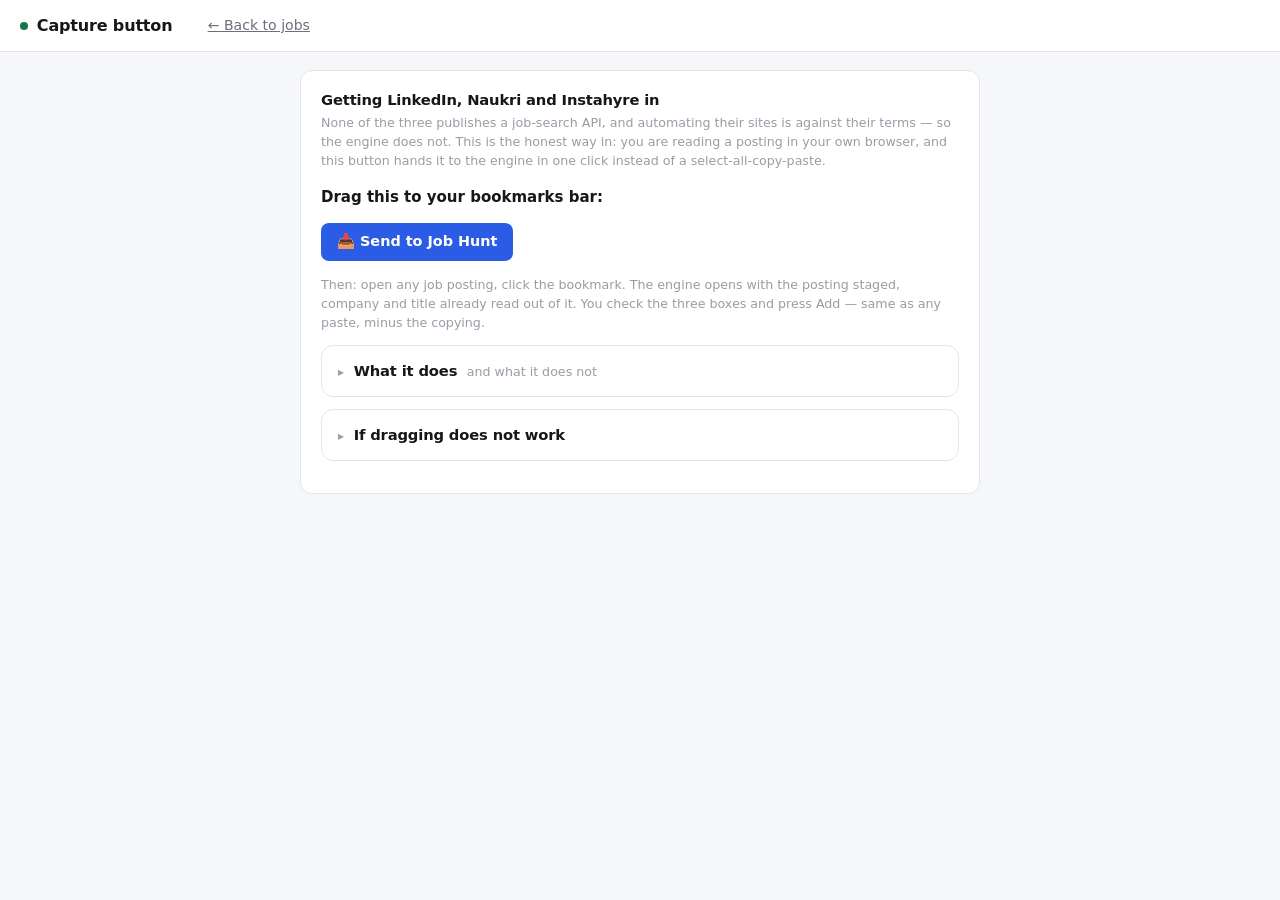
<file: src/main/resources/static/bookmarklet.html>
<!doctype html>
<html lang="en">
<head>
<meta charset="utf-8">
<meta name="viewport" content="width=device-width, initial-scale=1">
<title>Capture button — Job Hunt Engine</title>
<link rel="stylesheet" href="styles.css">
</head>
<body>

<header class="topbar">
  <div class="brand"><span class="dot"></span><h1>Capture button</h1></div>
  <nav class="tabs"><a class="tab" href="/">← Back to jobs</a></nav>
</header>

<main>
  <div class="card">
    <h2>Getting LinkedIn, Naukri and Instahyre in</h2>
    <p class="hint">
      None of the three publishes a job-search API, and automating their sites is
      against their terms — so the engine does not. This is the honest way in:
      you are reading a posting in your own browser, and this button hands it to
      the engine in one click instead of a select-all-copy-paste.
    </p>

    <p><strong>Drag this to your bookmarks bar:</strong></p>

    <p>
      <a id="bm" class="bookmarklet" href="#">📥 Send to Job Hunt</a>
    </p>

    <p class="hint">
      Then: open any job posting, click the bookmark. The engine opens with the
      posting staged, company and title already read out of it. You check the
      three boxes and press Add — same as any paste, minus the copying.
    </p>

    <details class="panel">
      <summary><h2>What it does</h2><span class="hint">and what it does not</span></summary>
      <ul class="hint">
        <li>Reads the text of the page you are looking at, plus its URL and title.</li>
        <li>Submits them to <code>127.0.0.1:6969</code> as an ordinary form post —
            no background requests, no permissions, nothing installed.</li>
        <li>Does <strong>not</strong> log in anywhere, follow links, read other
            pages, or run unless you click it.</li>
        <li>Nothing is saved until you press Add in the engine.</li>
      </ul>
    </details>

    <details class="panel">
      <summary><h2>If dragging does not work</h2></summary>
      <p class="hint">
        Create a bookmark by hand, name it anything, and paste this as the URL:
      </p>
      <pre id="src"></pre>
    </details>
  </div>
</main>

<script>
/* Built as a string so the same source fills both the draggable link and the
   copy-paste box, and so the engine's own origin is baked in rather than
   guessed at by the bookmarklet. */
const ENGINE = location.origin;

const code = `(function(){
  var t=document.body.innerText||'';
  var f=document.createElement('form');
  f.method='POST'; f.action='${ENGINE}/capture'; f.target='_blank';
  function add(n,v){var i=document.createElement('input');i.type='hidden';i.name=n;i.value=v;f.appendChild(i);}
  add('text', t.slice(0,150000));
  add('url', location.href);
  add('pageTitle', document.title);
  document.body.appendChild(f); f.submit(); f.remove();
})();`;

const href = 'javascript:' + encodeURIComponent(code.replace(/\n\s*/g, ''));
document.getElementById('bm').setAttribute('href', href);
document.getElementById('src').textContent = href;
</script>

<style>
.bookmarklet {
  display: inline-block; padding: 0.5rem 1rem; border-radius: 8px;
  background: var(--accent); color: #fff; font-weight: 600; text-decoration: none;
  font-size: 0.9rem; cursor: grab;
}
main { max-width: 720px; }
ul.hint { line-height: 1.9; }
</style>

</body>
</html>
</file>
<file: src/main/resources/static/styles.css>
/* Job Hunt Engine — bundled UI.
   Plain CSS, no build step. Three static files against the same REST API a
   future dashboard would use. See docs/DECISIONS.md #3. */

:root {
  --bg: #f6f7f9;
  --panel: #ffffff;
  --border: #e4e5ea;
  --line: #eef0f3;
  --text: #16171b;
  --muted: #6d6f7a;
  --faint: #9a9ca6;
  --accent: #2b5ce6;
  --accent-soft: #eaf0ff;
  --ok: #14764a;
  --ok-soft: #e4f3ea;
  --warn: #8a5a00;
  --warn-soft: #fcf1dc;
  --bad: #a52222;
  --bad-soft: #fbeaea;
  --radius: 12px;
  --mono: ui-monospace, "SF Mono", "Cascadia Mono", Menlo, Consolas, monospace;
}

@media (prefers-color-scheme: dark) {
  :root {
    --bg: #121316;
    --panel: #1a1b1f;
    --border: #2c2e35;
    --line: #24262c;
    --text: #eceef2;
    --muted: #9a9ca6;
    --faint: #6d6f7a;
    --accent: #7da3ff;
    --accent-soft: #1d2740;
    --ok: #55d09a;
    --ok-soft: #142d22;
    --warn: #e3b567;
    --warn-soft: #31270f;
    --bad: #f0817d;
    --bad-soft: #331b1b;
  }
}

* { box-sizing: border-box; }

body {
  margin: 0;
  background: var(--bg);
  color: var(--text);
  font: 15px/1.5 system-ui, -apple-system, "Segoe UI", Roboto, sans-serif;
  -webkit-font-smoothing: antialiased;
}

h1 { font-size: 1rem; margin: 0; letter-spacing: -0.01em; }
h2 { font-size: 0.92rem; margin: 0; letter-spacing: -0.01em; display: inline; }
h3 { font-size: 1.1rem; margin: 0 0 0.1rem; letter-spacing: -0.015em; }

/* ── chrome ─────────────────────────────────────────────────────────── */

.topbar {
  display: flex; align-items: center; gap: 1.5rem;
  padding: 0 1.25rem; height: 52px;
  background: var(--panel); border-bottom: 1px solid var(--border);
  position: sticky; top: 0; z-index: 20;
}
.brand { display: flex; align-items: center; gap: 0.55rem; }
.brand .dot { width: 8px; height: 8px; border-radius: 50%; background: var(--ok); }
.brand .dot.down { background: var(--bad); }

.tabs { display: flex; gap: 0.15rem; }
.tab {
  border: 0; background: none; color: var(--muted);
  padding: 0.35rem 0.7rem; font: inherit; font-size: 0.88rem;
  cursor: pointer; border-radius: 7px;
}
.tab:hover { color: var(--text); background: var(--line); }
.tab.is-active { color: var(--accent); background: var(--accent-soft); font-weight: 600; }

main { max-width: 860px; margin: 0 auto; padding: 1.1rem 1.25rem 4rem; }
.view { display: none; }
.view.is-active { display: block; }

/* ── the paste box: the one thing you do every day ──────────────────── */

.paste {
  background: var(--panel); border: 1px solid var(--border);
  border-radius: var(--radius); padding: 0.6rem; margin-bottom: 1rem;
}
.paste textarea {
  width: 100%; border: 0; background: none; color: var(--text);
  font: inherit; font-size: 0.92rem; resize: none; padding: 0.35rem 0.4rem;
}
.paste textarea:focus { outline: none; }
.paste textarea::placeholder { color: var(--faint); }

.derived { border-top: 1px solid var(--line); margin-top: 0.5rem; padding-top: 0.65rem; }
.derived-fields { display: grid; grid-template-columns: repeat(4, 1fr); gap: 0.5rem; }
@media (max-width: 700px) { .derived-fields { grid-template-columns: 1fr 1fr; } }

.derived-fields label {
  display: block; font-size: 0.7rem; color: var(--muted);
  text-transform: uppercase; letter-spacing: 0.04em; position: relative;
}
.derived-fields input {
  width: 100%; margin-top: 0.2rem; padding: 0.36rem 0.5rem;
  background: var(--bg); color: var(--text);
  border: 1px solid var(--border); border-radius: 7px; font: inherit; font-size: 0.87rem;
}
.derived-fields em {
  display: block; font-style: normal; font-size: 0.66rem;
  color: var(--warn); text-transform: none; letter-spacing: 0; margin-top: 0.15rem;
  min-height: 0.9em;
}

.derived-actions { display: flex; align-items: center; gap: 0.6rem; margin-top: 0.6rem; }
.kbd-hint { font-size: 0.75rem; color: var(--faint); }
kbd {
  font-family: var(--mono); font-size: 0.68rem; padding: 0.06rem 0.28rem;
  border: 1px solid var(--border); border-bottom-width: 2px; border-radius: 4px;
  background: var(--bg);
}

/* ── filter strip ───────────────────────────────────────────────────── */

.strip { display: flex; align-items: center; gap: 0.7rem; margin-bottom: 0.8rem; flex-wrap: wrap; }
.search {
  flex: 0 0 190px; padding: 0.36rem 0.6rem;
  background: var(--panel); color: var(--text);
  border: 1px solid var(--border); border-radius: 7px; font: inherit; font-size: 0.85rem;
}
.pills { display: flex; gap: 0.3rem; flex-wrap: wrap; }
.pill {
  border: 1px solid var(--border); background: var(--panel); color: var(--muted);
  padding: 0.26rem 0.6rem; border-radius: 20px; font: inherit; font-size: 0.79rem; cursor: pointer;
}
.pill b { font-variant-numeric: tabular-nums; color: var(--text); margin-left: 0.15rem; }
.pill:hover { border-color: var(--accent); }
.pill.is-on { background: var(--accent); border-color: var(--accent); color: #fff; }
.pill.is-on b { color: #fff; }

/* ── job cards ──────────────────────────────────────────────────────── */

.list { display: flex; flex-direction: column; gap: 0.5rem; }

.job {
  display: flex; gap: 1rem; align-items: center; justify-content: space-between;
  background: var(--panel); border: 1px solid var(--border);
  border-radius: var(--radius); padding: 0.75rem 0.9rem;
}
.job-main { min-width: 0; }
.job-head { display: flex; align-items: center; gap: 0.45rem; flex-wrap: wrap; }
.job-title { font-weight: 600; font-size: 0.95rem; letter-spacing: -0.01em; }
.job-sub { color: var(--muted); font-size: 0.81rem; margin-top: 0.1rem; }
.job-sub .sep { color: var(--faint); }
.job-chips { display: flex; gap: 0.3rem; flex-wrap: wrap; margin-top: 0.45rem; }
.job-actions { display: flex; gap: 0.35rem; flex-shrink: 0; align-items: center; }

.chip {
  font-size: 0.71rem; padding: 0.12rem 0.42rem; border-radius: 5px;
  background: var(--bg); border: 1px solid var(--border); color: var(--muted);
  white-space: nowrap; text-decoration: none;
}
.chip.tech { font-family: var(--mono); font-size: 0.69rem; }
.chip.more { color: var(--faint); border-style: dashed; }

.badge {
  font-size: 0.68rem; font-weight: 700; letter-spacing: 0.02em;
  padding: 0.11rem 0.4rem; border-radius: 5px; text-transform: lowercase;
}
.badge.status   { background: var(--accent-soft); color: var(--accent); }
.badge.terminal { background: var(--bg); color: var(--muted); border: 1px solid var(--border); }
.badge.apply    { background: var(--ok-soft); color: var(--ok); }
.badge.review   { background: var(--warn-soft); color: var(--warn); }
.badge.skip     { background: var(--bad-soft); color: var(--bad); }

.empty {
  color: var(--muted); font-size: 0.88rem; padding: 2.5rem 1rem; text-align: center;
  border: 1px dashed var(--border); border-radius: var(--radius); line-height: 1.8;
}

/* ── buttons ────────────────────────────────────────────────────────── */

button {
  font: inherit; cursor: pointer; border-radius: 7px;
  border: 1px solid var(--border); background: var(--panel); color: var(--text);
  padding: 0.4rem 0.8rem; font-size: 0.85rem;
}
button:hover { border-color: var(--accent); color: var(--accent); }
button:disabled { opacity: 0.5; cursor: default; }
button.sm { padding: 0.3rem 0.62rem; font-size: 0.8rem; }
button.primary { background: var(--accent); border-color: var(--accent); color: #fff; font-weight: 600; }
button.primary:hover { filter: brightness(1.1); color: #fff; }
button.ghost { color: var(--muted); }
button.danger { color: var(--bad); border-color: var(--border); }
button.danger:hover { border-color: var(--bad); background: var(--bad-soft); color: var(--bad); }

.actions { display: flex; gap: 0.4rem; align-items: center; flex-wrap: wrap; }

/* ── forms ──────────────────────────────────────────────────────────── */

label { display: block; font-size: 0.78rem; color: var(--muted); margin-bottom: 0.7rem; }
label.inline { display: inline-flex; align-items: center; gap: 0.45rem; margin: 0.3rem 0; }
label .sub { color: var(--faint); font-size: 0.72rem; }

input, textarea, select {
  width: 100%; margin-top: 0.22rem; padding: 0.42rem 0.6rem;
  background: var(--bg); color: var(--text);
  border: 1px solid var(--border); border-radius: 7px; font: inherit; font-size: 0.87rem;
}
label.inline input[type="checkbox"] { width: auto; margin: 0; }
label.inline select { width: auto; margin-top: 0; }
textarea { resize: vertical; }
input:focus, textarea:focus, select:focus {
  outline: 2px solid var(--accent); outline-offset: -1px; border-color: transparent;
}

.row-2, .row-3 { display: grid; gap: 0 0.7rem; }
.row-2 { grid-template-columns: 1fr 1fr; }
.row-3 { grid-template-columns: repeat(3, 1fr); }
@media (max-width: 700px) { .row-2, .row-3 { grid-template-columns: 1fr; } }

.quickadd {
  background: var(--panel); border: 1px solid var(--border);
  border-radius: var(--radius); padding: 0.7rem 0.8rem; margin-bottom: 1rem;
}
.quickadd-row { display: flex; gap: 0.45rem; align-items: center; }
.quickadd-row input { margin: 0; flex: 1; }
.quickadd-row button { flex-shrink: 0; }
.quickadd-extra { margin-top: 0.8rem; border-top: 1px solid var(--line); padding-top: 0.7rem; }

.panel {
  background: var(--panel); border: 1px solid var(--border);
  border-radius: var(--radius); padding: 0.85rem 1rem; margin-bottom: 0.8rem;
}
.panel > summary { cursor: pointer; list-style: none; display: flex; gap: 0.6rem; align-items: baseline; flex-wrap: wrap; }
.panel > summary::-webkit-details-marker { display: none; }
.panel > summary::before { content: "▸"; color: var(--faint); font-size: 0.75rem; }
.panel[open] > summary::before { content: "▾"; }
.panel[open] > summary { margin-bottom: 0.85rem; padding-bottom: 0.6rem; border-bottom: 1px solid var(--line); }

.hint { color: var(--faint); font-size: 0.79rem; }

/* ── detail sheet ───────────────────────────────────────────────────── */

dialog {
  border: 1px solid var(--border); border-radius: 14px;
  background: var(--panel); color: var(--text);
  max-width: 640px; width: calc(100% - 2rem); padding: 1.1rem 1.2rem;
  max-height: 86vh;
}
dialog::backdrop { background: rgba(0, 0, 0, 0.5); }

.sheet-head { display: flex; justify-content: space-between; gap: 1rem; align-items: flex-start; }
.sheet-block { margin-top: 1rem; padding-top: 0.85rem; border-top: 1px solid var(--line); }
.sheet-block > summary { cursor: pointer; list-style: none; }
.sheet-block > summary::-webkit-details-marker { display: none; }
.block-label {
  font-size: 0.7rem; text-transform: uppercase; letter-spacing: 0.05em;
  color: var(--faint); margin-bottom: 0.5rem; display: flex; gap: 0.5rem; align-items: center;
}
.sheet-foot { margin-top: 1.1rem; padding-top: 0.8rem; border-top: 1px solid var(--line); }

.note-row { display: flex; gap: 0.4rem; margin-top: 0.6rem; }
.note-row input { margin: 0; }

.mini {
  display: flex; align-items: center; gap: 0.5rem; flex-wrap: wrap;
  font-size: 0.85rem; padding: 0.32rem 0; border-bottom: 1px solid var(--line);
}
.mini:last-of-type { border-bottom: 0; }
.mini button { margin-left: auto; }

.events { margin-top: 0.7rem; }
.event { display: flex; gap: 0.55rem; font-size: 0.79rem; padding: 0.16rem 0; align-items: baseline; }
.event time { color: var(--faint); font-family: var(--mono); font-size: 0.7rem; white-space: nowrap; }
.event .etype { color: var(--accent); font-size: 0.72rem; min-width: 7.5em; }

dialog pre {
  white-space: pre-wrap; word-break: break-word; max-height: 32vh; overflow: auto;
  background: var(--bg); border: 1px solid var(--border); border-radius: 8px;
  padding: 0.65rem; font-size: 0.79rem; font-family: var(--mono); margin: 0.6rem 0;
}

.kv { display: grid; grid-template-columns: max-content 1fr; gap: 0.2rem 0.8rem; font-size: 0.81rem; margin: 0.5rem 0 0; }
.kv dt { color: var(--muted); }
.kv dd { margin: 0; font-family: var(--mono); font-size: 0.76rem; word-break: break-all; }

/* ── feedback ───────────────────────────────────────────────────────── */

.toast {
  position: fixed; bottom: 1.1rem; left: 50%;
  transform: translateX(-50%) translateY(200%);
  background: var(--text); color: var(--bg);
  padding: 0.5rem 0.95rem; border-radius: 8px; font-size: 0.85rem;
  z-index: 50; max-width: 90vw;
  /* Moved off-screen *and* hidden. Transform alone leaves an empty pill that
     is still laid out, which hover and full-page screenshots both find. The
     visibility change waits for the slide so the exit still animates. */
  visibility: hidden;
  transition: transform 0.2s cubic-bezier(0.2, 0, 0, 1), visibility 0s linear 0.2s;
}
.toast.show {
  transform: translateX(-50%) translateY(0);
  visibility: visible;
  transition: transform 0.2s cubic-bezier(0.2, 0, 0, 1), visibility 0s;
}
.toast.bad { background: var(--bad); color: #fff; }

.problem {
  margin-top: 0.7rem; padding: 0.6rem 0.75rem; border-radius: 8px;
  background: var(--bad-soft); color: var(--bad); font-size: 0.83rem;
}
.problem ul { margin: 0.3rem 0 0; padding-left: 1.1rem; }

/* ── sources and sweep ──────────────────────────────────────────────── */

.sortby {
  width: auto; margin: 0; padding: 0.3rem 0.5rem; font-size: 0.82rem;
  background: var(--panel); border: 1px solid var(--border); border-radius: 7px;
}
.pill.accent { border-color: var(--ok); color: var(--ok); }
.pill.accent.is-on { background: var(--ok); border-color: var(--ok); color: #fff; }
.pill.accent.is-on b { color: #fff; }

.sweep-bar { display: flex; align-items: center; gap: 0.7rem; margin-bottom: 0.8rem; flex-wrap: wrap; }
.sweep-rows { margin-top: 0.6rem; border-top: 1px solid var(--line); padding-top: 0.4rem; }
.warn-text { color: var(--warn); }

.result-ok {
  margin: 0.7rem 0; padding: 0.7rem 0.85rem; border-radius: 8px;
  background: var(--bg); border: 1px solid var(--border); font-size: 0.86rem;
}

/* ── score breakdown ────────────────────────────────────────────────── */

.factor { display: flex; align-items: center; gap: 0.5rem; font-size: 0.8rem; padding: 0.16rem 0; }
.factor-name { min-width: 6.5em; color: var(--muted); text-transform: capitalize; }
.factor-num { font-variant-numeric: tabular-nums; color: var(--muted); font-size: 0.75rem; min-width: 3.6em; }
.bar { flex: 1; height: 6px; background: var(--line); border-radius: 3px; overflow: hidden; max-width: 220px; }
.bar i { display: block; height: 100%; background: var(--accent); border-radius: 3px; }

/* ── profile skills ─────────────────────────────────────────────────── */

.skill-rows { display: grid; gap: 0.3rem; margin: 0.6rem 0; }
.skill-row { display: flex; align-items: center; gap: 0.6rem; }
.skill-row .chip { min-width: 9em; text-align: center; }
.skill-row input[type="range"] { width: 130px; margin: 0; padding: 0; accent-color: var(--accent); }
.skill-row button { margin-left: auto; }

/* ── readiness checklist ────────────────────────────────────────────── */

.ready-chip {
  margin-left: auto; font-size: 0.75rem; padding: 0.2rem 0.6rem; border-radius: 20px;
  border: 1px solid var(--border); color: var(--muted); white-space: nowrap;
}
.ready-chip.todo  { background: var(--warn-soft); color: var(--warn); border-color: transparent; }
.ready-chip.ok    { background: var(--accent-soft); color: var(--accent); border-color: transparent; }
.ready-chip.armed { background: var(--ok-soft); color: var(--ok); border-color: transparent; font-weight: 600; }

.step { display: flex; gap: 0.7rem; align-items: flex-start; padding: 0.5rem 0; border-bottom: 1px solid var(--line); }
.step:last-child { border-bottom: 0; }
.step-num {
  flex: 0 0 22px; height: 22px; border-radius: 50%; display: grid; place-items: center;
  background: var(--bg); border: 1px solid var(--border); font-size: 0.72rem; color: var(--muted);
}
.step.is-done .step-num { background: var(--ok-soft); color: var(--ok); border-color: transparent; }
.step-body { display: flex; flex-direction: column; gap: 0.1rem; }
.step button { margin-left: auto; flex-shrink: 0; }

.ok-text { color: var(--ok); }

/* ── home ───────────────────────────────────────────────────────────── */

/* The container every section is written as. It had no rule at all for a
   while, which is why the settings screens read as one unbroken column of
   inputs: headings butted straight up against the previous section's buttons
   and nothing said where one thing ended and the next began. */
.card {
  background: var(--panel);
  border: 1px solid var(--border);
  border-radius: var(--radius);
  padding: 1.15rem 1.25rem 1.25rem;
  margin-bottom: 1rem;
}
.card > .hint:first-of-type { margin-top: 0.15rem; }
.card > form { margin-top: 0.9rem; }
.card-head { display: flex; align-items: center; justify-content: space-between; gap: 1rem; margin-bottom: 0.3rem; flex-wrap: wrap; }
.card-head h2 { margin: 0; font-size: 1.02rem; letter-spacing: -0.01em; }

/* ── the profile header ──────────────────────────────────────────────
   Who the engine thinks you are, before any field asking you to change it.
   The screen was previously all inputs and no identity, so there was no
   glance-and-confirm — you had to read a form to find out what it had
   understood from your resume. */
.identity {
  display: flex; align-items: center; gap: 1rem; flex-wrap: wrap;
  padding: 1.25rem; margin-bottom: 1rem;
  border: 1px solid var(--border); border-radius: var(--radius);
  background: linear-gradient(135deg, var(--accent-soft), var(--panel) 70%);
}
.identity-avatar {
  width: 54px; height: 54px; flex: none; border-radius: 50%;
  display: grid; place-items: center;
  background: var(--accent); color: #fff;
  font-size: 1.25rem; font-weight: 650; letter-spacing: 0.02em;
}
.identity-main { flex: 1 1 16rem; min-width: 0; }
.identity-main h2 { margin: 0; font-size: 1.3rem; letter-spacing: -0.02em; }
.identity-main p { margin: 0.15rem 0 0; color: var(--muted); font-size: 0.85rem; }
.identity-stats { display: flex; gap: 1.6rem; flex-wrap: wrap; }
.identity-stats div { display: flex; flex-direction: column; }
.identity-stats b { font-size: 1.35rem; line-height: 1.1; font-variant-numeric: tabular-nums; }
.identity-stats span { font-size: 0.72rem; color: var(--muted); text-transform: uppercase; letter-spacing: 0.05em; }

/* Skills are what every score is computed from and were not shown anywhere:
   the screen said "24 skills" and left you to take its word for it. */
.chips { display: flex; flex-wrap: wrap; gap: 0.35rem; margin-top: 0.6rem; }
.chip-skill {
  padding: 0.24rem 0.6rem; border-radius: 999px; font-size: 0.78rem;
  background: var(--accent-soft); color: var(--accent);
  border: 1px solid transparent;
}
.chip-skill.is-strong { font-weight: 600; border-color: currentColor; }

details.fold { margin-top: 0.9rem; border-top: 1px solid var(--line); padding-top: 0.7rem; }
details.fold > summary {
  cursor: pointer; font-size: 0.85rem; color: var(--muted);
  list-style: none; display: flex; align-items: center; gap: 0.4rem;
}
details.fold > summary::-webkit-details-marker { display: none; }
details.fold > summary::before { content: "▸"; font-size: 0.7rem; }
details.fold[open] > summary::before { content: "▾"; }
details.fold > summary:hover { color: var(--accent); }

/* ── the live-submission switch ──────────────────────────────────────
   Deliberately the only switch on the screen, and it changes colour when it
   is on. Everything else here is a dial that changes how much happens; this
   one changes whether anything leaves the machine. */
.switch {
  display: flex; align-items: center; gap: 0.8rem; cursor: pointer;
  margin-top: 1rem; padding: 0.85rem 1rem;
  border: 1px solid var(--border); border-radius: var(--radius);
  background: var(--bg);
}
.switch input { position: absolute; opacity: 0; width: 0; height: 0; }
.switch-track {
  position: relative; flex: none; width: 42px; height: 24px; border-radius: 999px;
  background: var(--border); transition: background 0.16s;
}
.switch-knob {
  position: absolute; top: 3px; left: 3px; width: 18px; height: 18px;
  border-radius: 50%; background: #fff; transition: transform 0.16s;
  box-shadow: 0 1px 3px rgba(0, 0, 0, 0.28);
}
.switch input:checked + .switch-track { background: var(--ok); }
.switch input:checked + .switch-track .switch-knob { transform: translateX(18px); }
.switch input:focus-visible + .switch-track { outline: 2px solid var(--accent); outline-offset: 2px; }
.switch-text { display: flex; flex-direction: column; gap: 0.1rem; }
.switch-text b { font-size: 0.9rem; }
.switch.is-live { border-color: var(--ok); background: var(--ok-soft); }
.switch.is-live .switch-text b { color: var(--ok); }

.tiles { display: grid; grid-template-columns: repeat(4, 1fr); gap: 0.6rem; margin-bottom: 1rem; }
@media (max-width: 640px) { .tiles { grid-template-columns: repeat(2, 1fr); } }
.tile {
  display: flex; flex-direction: column; align-items: flex-start; gap: 0.1rem;
  padding: 0.85rem 1rem; text-align: left; border-radius: var(--radius);
  background: var(--panel); border: 1px solid var(--border); cursor: pointer;
}
.tile:hover { border-color: var(--accent); }
.tile b { font-size: 1.6rem; font-variant-numeric: tabular-nums; line-height: 1.1; color: var(--text); }
.tile span { font-size: 0.76rem; color: var(--muted); }
.tile:hover b { color: var(--accent); }

.action {
  display: flex; align-items: center; gap: 0.5rem; flex-wrap: wrap;
  padding: 0.55rem 0; border-bottom: 1px solid var(--line); font-size: 0.88rem;
}
.action:last-child { border-bottom: 0; }
.action button { margin-left: auto; }

.onboarding { border-color: var(--accent); }
.onboarding h2 { font-size: 1.05rem; }

ol.spaced { line-height: 1.9; padding-left: 1.2rem; margin: 0.4rem 0 0; }

/* ── blocking questions ─────────────────────────────────────────────── */

.question { padding: 0.6rem 0; border-bottom: 1px solid var(--line); }
.question:last-child { border-bottom: 0; }
.question-head { display: flex; align-items: center; gap: 0.5rem; flex-wrap: wrap; font-size: 0.88rem; }
.question .note-row { margin-top: 0.4rem; }

/* ── pipeline board ─────────────────────────────────────────────────── */

.board {
  /* Seven columns have to fit a 1280px window without sideways scrolling,
     which is the whole reason to prefer a board over a list. */
  display: grid; grid-auto-flow: column; grid-auto-columns: minmax(158px, 1fr);
  gap: 0.6rem; overflow-x: auto; padding-bottom: 0.6rem; align-items: start;
}
.column {
  background: var(--bg); border: 1px solid var(--border);
  border-radius: var(--radius); min-height: 130px;
  transition: border-color 0.12s, background 0.12s, opacity 0.12s;
}
.column-head {
  display: flex; justify-content: space-between; align-items: center;
  padding: 0.5rem 0.7rem; font-size: 0.75rem; text-transform: uppercase;
  letter-spacing: 0.05em; color: var(--muted); border-bottom: 1px solid var(--border);
}
.column-head b { font-variant-numeric: tabular-nums; color: var(--text); }
.column-body { padding: 0.45rem; display: flex; flex-direction: column; gap: 0.4rem; min-height: 60px; }
.column-empty { text-align: center; color: var(--faint); font-size: 0.8rem; padding: 0.6rem 0; }

/* Only the legal moves light up. The state machine, finally visible. */
.column.can-drop { border-color: var(--accent); background: var(--accent-soft); }
.column.no-drop { opacity: 0.4; }
.column.is-over { border-style: dashed; border-width: 2px; }

.board-card {
  background: var(--panel); border: 1px solid var(--border); border-radius: 8px;
  padding: 0.5rem 0.6rem; cursor: grab; user-select: none;
}
.board-card:active { cursor: grabbing; }
.board-card.is-dragging { opacity: 0.4; }
.board-card:hover { border-color: var(--accent); }
.board-title { font-size: 0.84rem; font-weight: 600; line-height: 1.3; }
.board-sub { font-size: 0.76rem; color: var(--muted); margin-top: 0.1rem; }
.board-meta { font-size: 0.7rem; color: var(--faint); margin-top: 0.25rem; }

/* ── busy feedback ──────────────────────────────────────────────────── */

.is-busy { position: relative; pointer-events: none; opacity: 0.55; }
.is-busy::after {
  content: ""; position: absolute; inset: 0; margin: auto;
  width: 18px; height: 18px; border-radius: 50%;
  border: 2px solid var(--border); border-top-color: var(--accent);
  animation: spin 0.7s linear infinite;
}
@keyframes spin { to { transform: rotate(360deg); } }

.skeleton-row {
  height: 58px; border-radius: var(--radius); margin-bottom: 0.5rem;
  background: linear-gradient(90deg, var(--line) 25%, var(--bg) 50%, var(--line) 75%);
  background-size: 200% 100%; animation: shimmer 1.2s infinite;
}
@keyframes shimmer { to { background-position: -200% 0; } }

/* The board is the one view that wants the whole window: seven columns do not
   fit a reading-width column, and a pipeline you have to scroll sideways to
   see the end of defeats the point of having a board at all. */
#view-pipeline.is-active {
  margin-left: calc(-50vw + 50%);
  margin-right: calc(-50vw + 50%);
  padding: 0 1.25rem;
}
@media (max-width: 900px) {
  #view-pipeline.is-active { margin: 0; padding: 0; }
}

.show-more {
  width: 100%; padding: 0.6rem; margin-top: 0.2rem;
  border-style: dashed; color: var(--muted); font-size: 0.83rem;
}

/* ── getting started ────────────────────────────────────────────────── */

.hero { max-width: 620px; margin: 3rem auto; }
.hero-title { font-size: 1.9rem; letter-spacing: -0.03em; margin: 0 0 0.3rem; }
.hero-sub { color: var(--muted); margin: 0 0 1.6rem; font-size: 0.98rem; }
.centred { text-align: center; }
.actions.centred { justify-content: center; }

.dropzone {
  display: flex; flex-direction: column; align-items: center; gap: 0.3rem;
  padding: 2.4rem 1rem; margin: 0; cursor: pointer; text-align: center;
  border: 2px dashed var(--border); border-radius: var(--radius);
  background: var(--panel); transition: border-color 0.15s, background 0.15s;
}
.dropzone:hover { border-color: var(--accent); background: var(--accent-soft); }
.dropzone strong { font-size: 1rem; }

.linkish {
  border: 0; background: none; padding: 0; color: var(--accent);
  text-decoration: underline; font-size: inherit; cursor: pointer;
}
.linkish:hover { border: 0; }

.read-banner {
  padding: 0.7rem 0.9rem; border-radius: 8px; margin-bottom: 1rem;
  background: var(--ok-soft); color: var(--ok); font-size: 0.88rem;
}
button.big { padding: 0.6rem 1.6rem; font-size: 0.95rem; }

/* ── auto-apply dials ───────────────────────────────────────────────── */

.dials { margin: 0.9rem 0; display: grid; gap: 0.5rem; }
.dials label {
  display: flex; align-items: center; gap: 0.6rem; margin: 0;
  font-size: 0.86rem; color: var(--text);
}
.dials input[type="range"] { width: 200px; margin: 0; padding: 0; accent-color: var(--accent); }
.dials b { font-variant-numeric: tabular-nums; min-width: 1.6em; }
.dial-effect {
  padding: 0.6rem 0.8rem; border-radius: 8px; font-size: 0.88rem;
  background: var(--bg); border: 1px solid var(--border);
}
</file>
